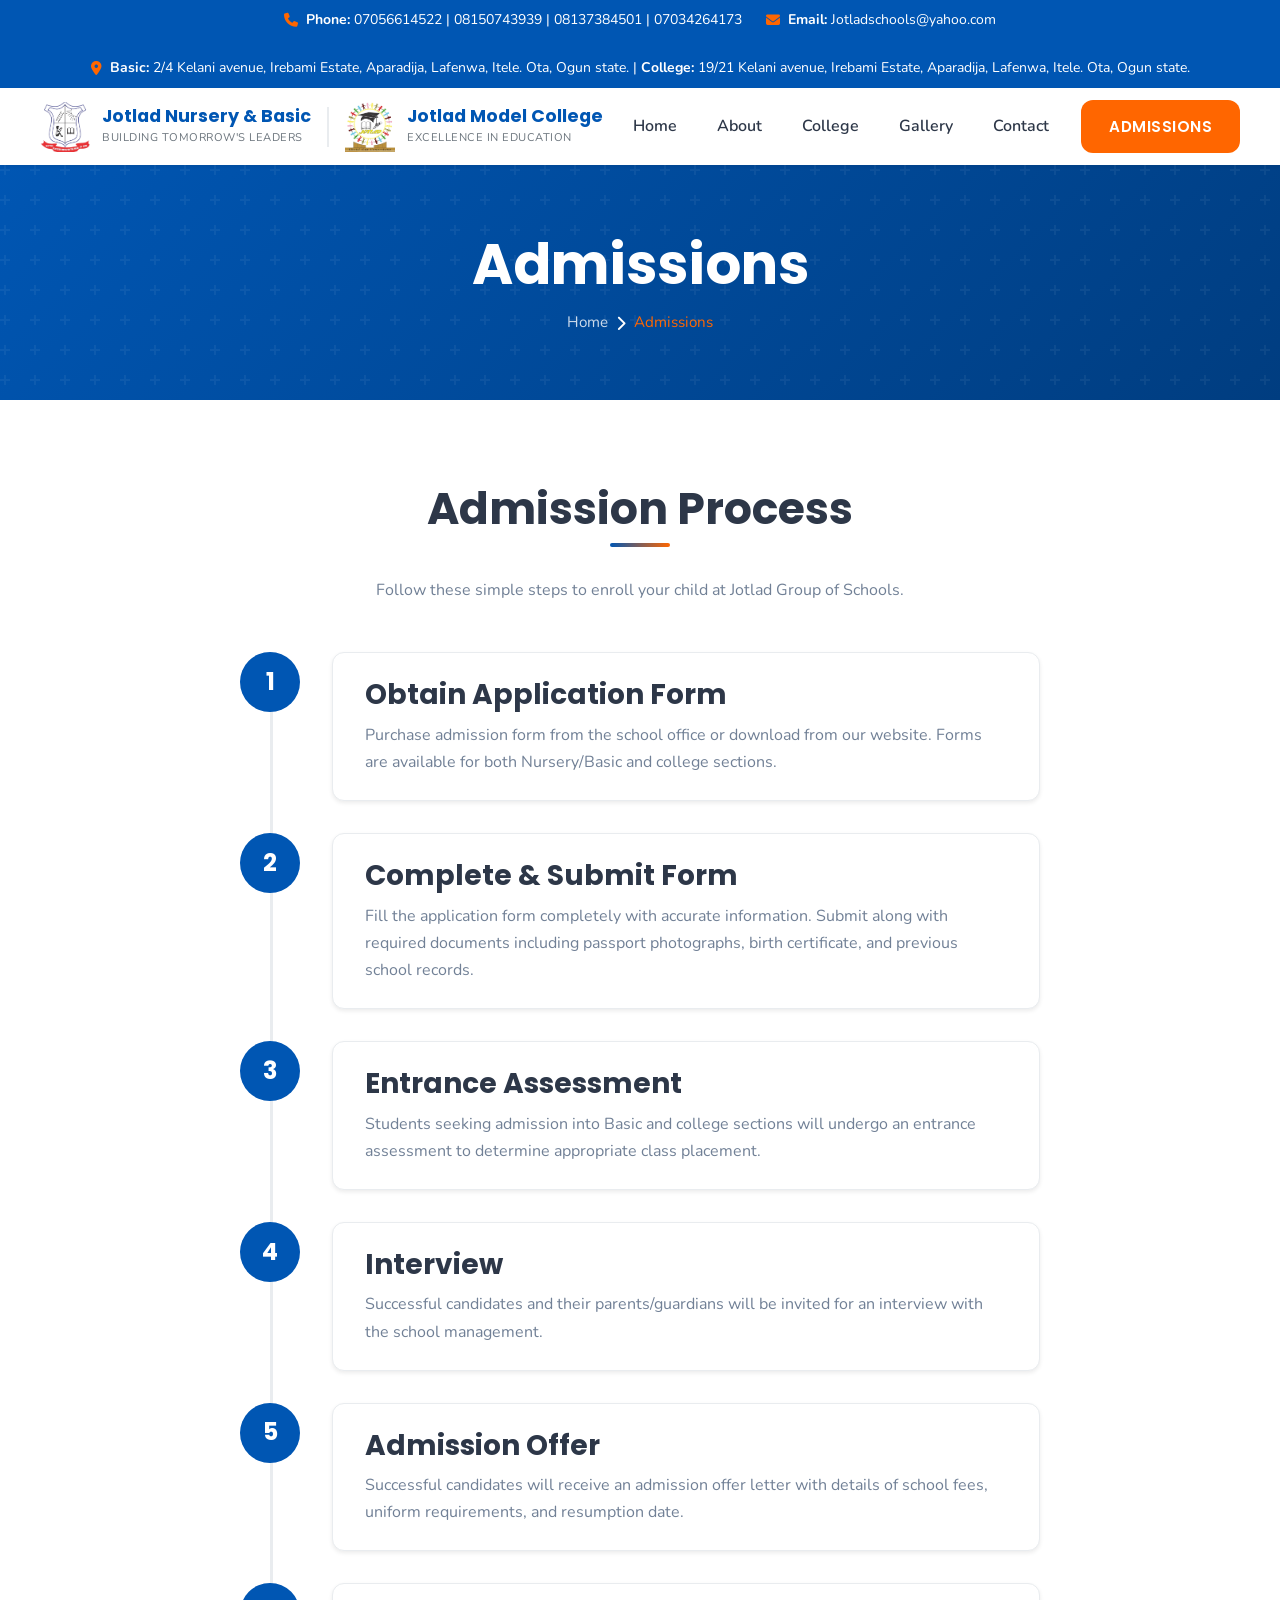
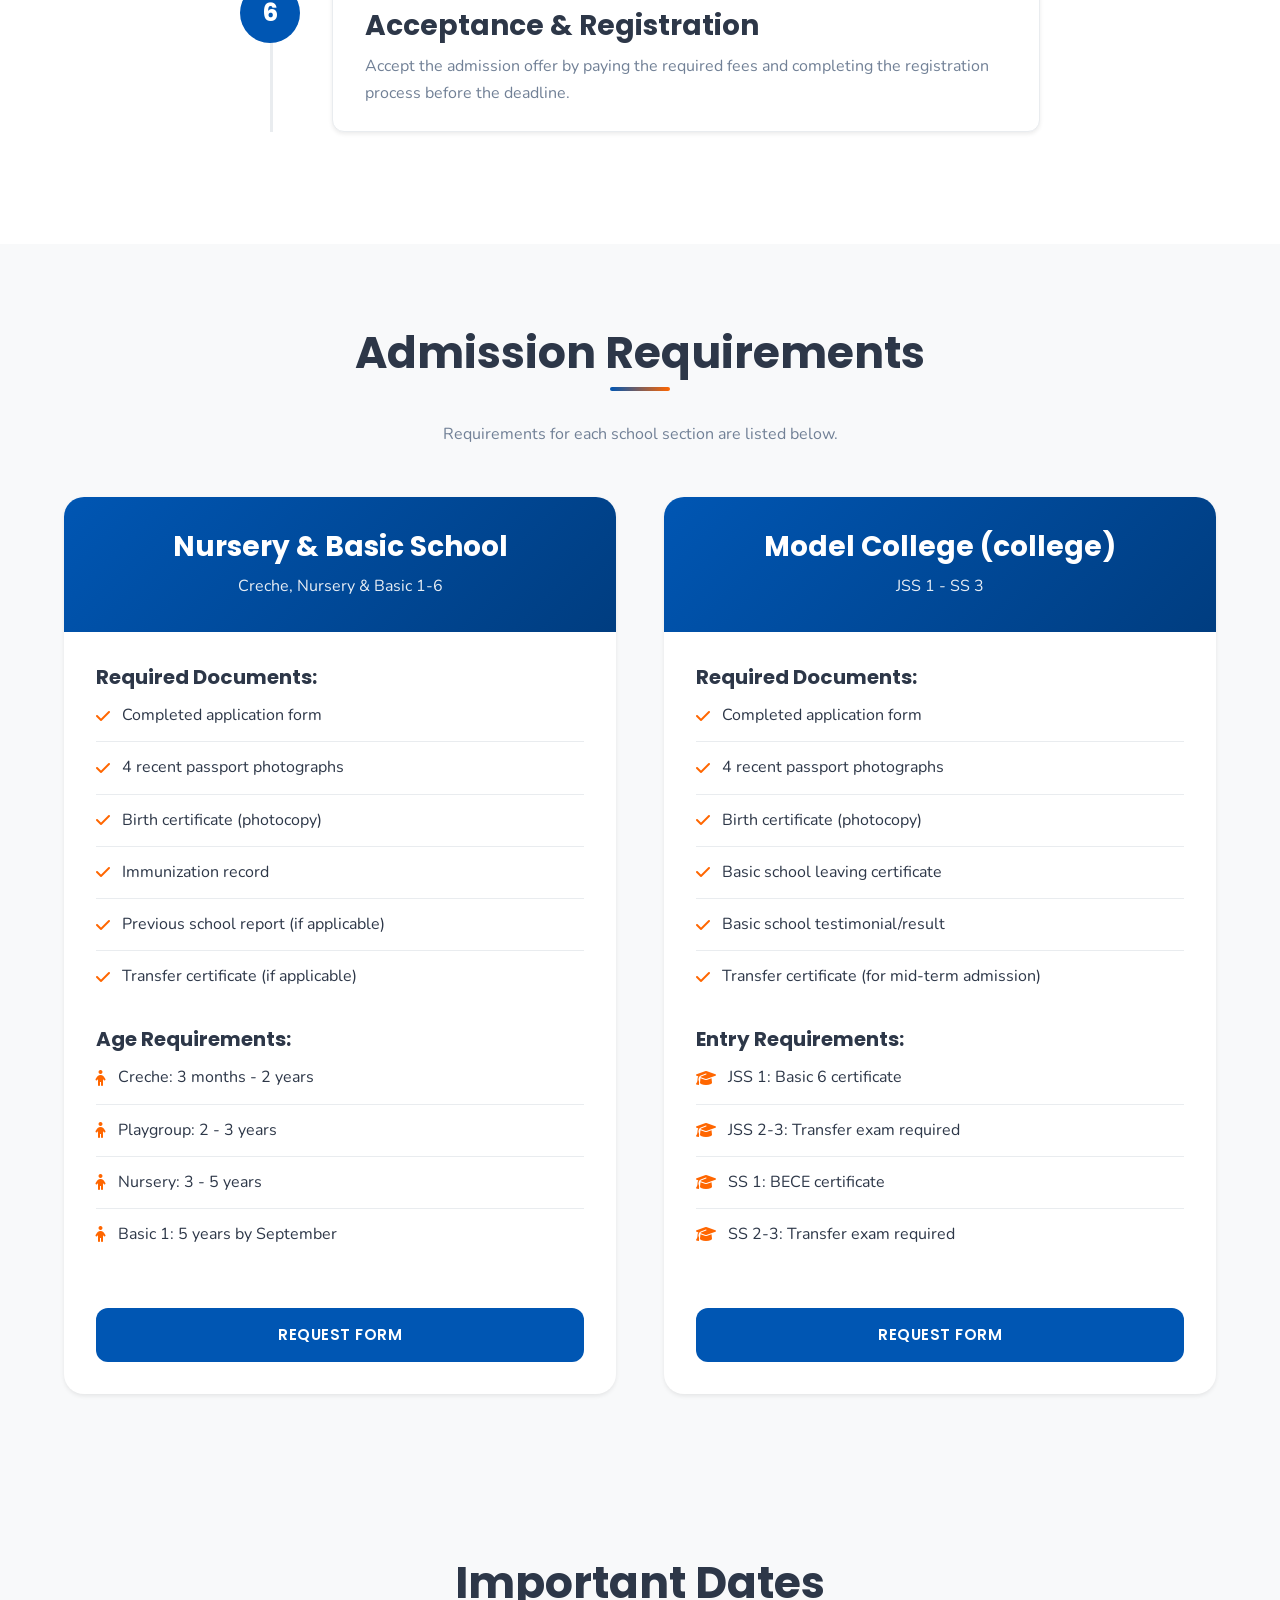
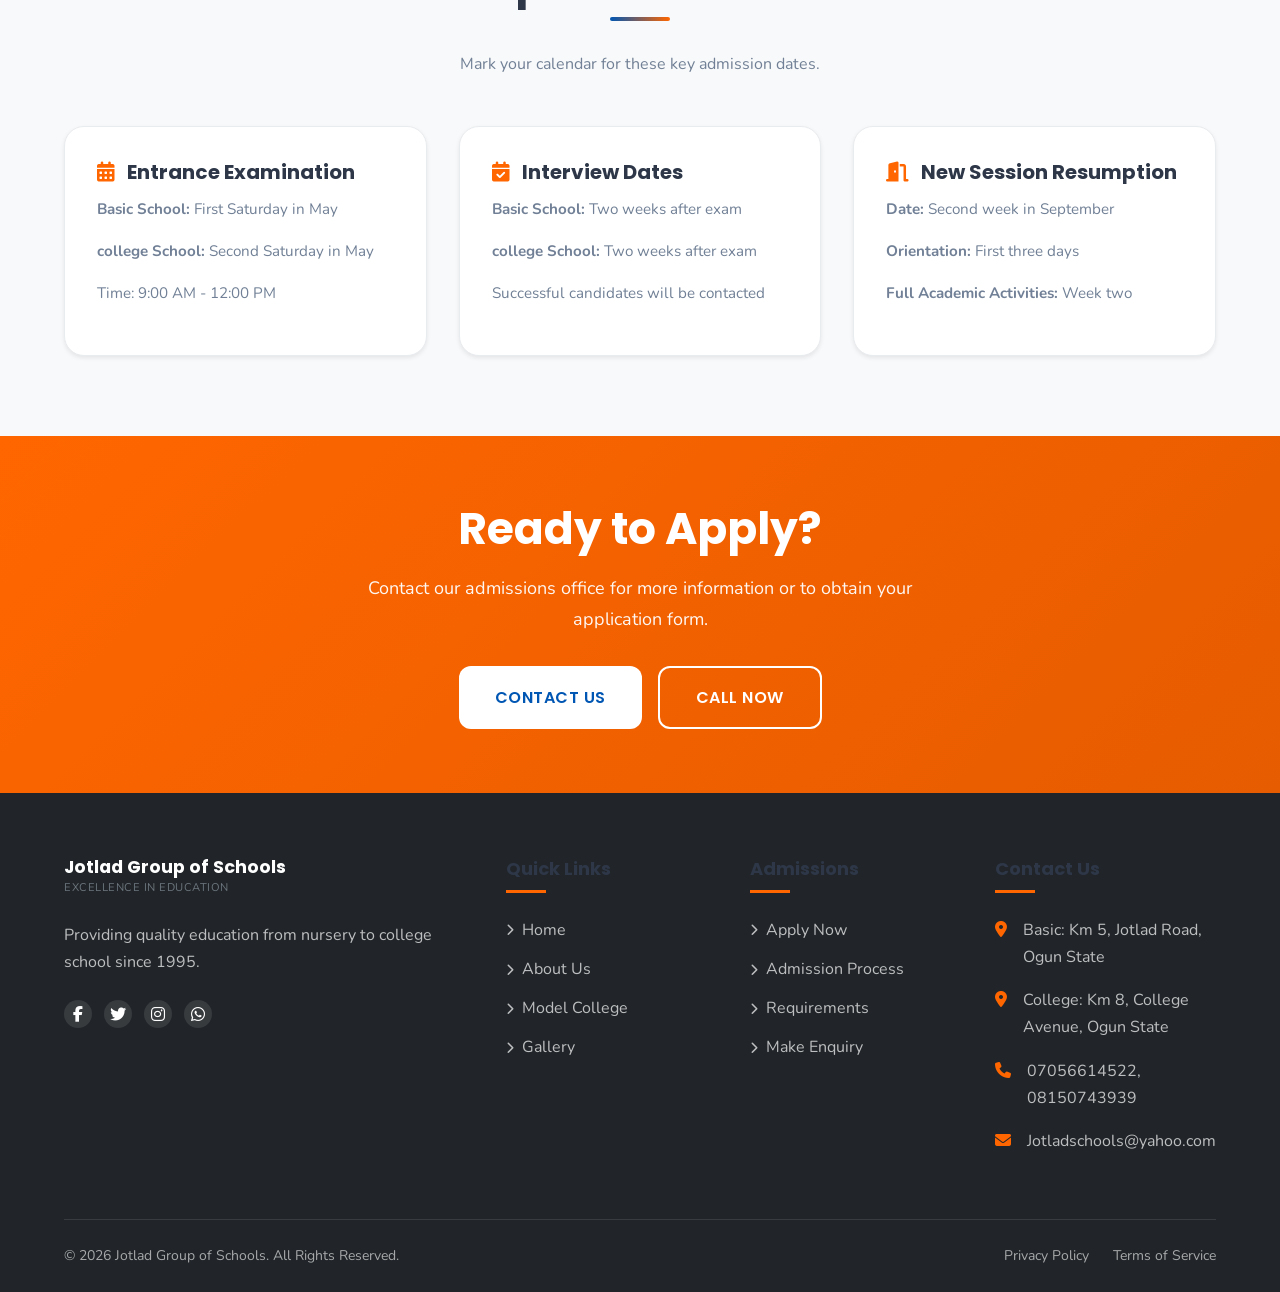
<file: admissions.html>
<!DOCTYPE html>
<html lang="en">
<head>
  <meta charset="UTF-8">
  <meta name="viewport" content="width=device-width, initial-scale=1.0">
  <meta name="description" content="Apply for admission to Jotlad Group of Schools. Learn about our admission process, requirements, and download application forms.">
  <meta name="keywords" content="School Admission, Apply Now, Admission Form, Jotlad Admission, School Registration">
  <title>Admissions | Jotlad Group of Schools</title>
  
  <link rel="preconnect" href="https://fonts.googleapis.com">
  <link rel="preconnect" href="https://fonts.gstatic.com" crossorigin>
  <link href="https://fonts.googleapis.com/css2?family=Nunito:wght@400;600;700&family=Poppins:wght@500;600;700;800&display=swap" rel="stylesheet">
  <link rel="stylesheet" href="https://cdnjs.cloudflare.com/ajax/libs/font-awesome/6.4.0/css/all.min.css">
  <link rel="stylesheet" href="styles.css">
</head>
<body>
<!-- Top Bar -->
  <div class="top-bar">
    <div class="container top-bar-content">
      <div class="top-bar-item">
        <i class="fas fa-phone"></i>
        <span><b>Phone: </b>07056614522 | 08150743939 | 08137384501 | 07034264173</span>
      </div>
      <div class="top-bar-item">
        <i class="fas fa-envelope"></i>
        <a href="mailto:Jotladschools@yahoo.com"><b>Email:</b> Jotladschools@yahoo.com</a>
      </div>
      <div class="top-bar-item">
        <i class="fas fa-map-marker-alt"></i>
        <span><b>Basic:</b> 2/4 Kelani avenue, Irebami Estate, Aparadija, Lafenwa, Itele. Ota, Ogun state. | <b>College:</b> 19/21 Kelani avenue, Irebami Estate, Aparadija, Lafenwa, Itele. Ota, Ogun state.</span>
      </div>
    </div>
  </div>
  <!-- Navigation -->
  <header class="navbar">
    <div class="container navbar-content">
      <div class="logo-container">
        <a href="index.html" class="logo">
          <img src="basicschoollogo.png" alt="Jotlad Nursery & Basic Logo" class="logo-img">
          <div class="logo-text">
            <span>Jotlad Nursery & Basic</span>
            <span>Building Tomorrow's Leaders</span>
          </div>
        </a>
        <div class="logo-divider"></div>
        <a href="college.html" class="logo">
          <img src="collegeschoollogo.png" alt="Jotlad Model College Logo" class="logo-img">
          <div class="logo-text">
            <span>Jotlad Model College</span>
            <span>Excellence in Education</span>
          </div>
        </a>
      </div>
      
    <nav role="navigation" aria-label="Main navigation">
        <div class="nav-menu" id="navMenu">
          <!-- Close Button (X) -->
          <button class="nav-close" id="navClose" aria-label="Close menu">
            <i class="fas fa-times"></i>
          </button>
          
          <ul>
            <li><a href="index.html" class="nav-link">Home</a></li>
            <li><a href="about.html" class="nav-link">About</a></li>
            <li><a href="college.html" class="nav-link">College</a></li>
            <li><a href="gallery.html" class="nav-link">Gallery</a></li>
            <li><a href="contact.html" class="nav-link">Contact</a></li>
            <li class="nav-cta"><a href="admissions.html" class="btn btn-accent">Admissions</a></li>
          </ul>
        </div>
      </nav>
      
      <button class="menu-toggle" id="menuToggle">
        <span></span>
        <span></span>
        <span></span>
      </button>
    </div>
  </header>

  <div class="nav-overlay" id="navOverlay"></div>

  <main>
    <!-- Page Header -->
    <section class="page-header">
      <div class="container">
        <h1>Admissions</h1>
        <div class="breadcrumb">
          <a href="index.html">Home</a>
          <i class="fas fa-chevron-right"></i>
          <span>Admissions</span>
        </div>
      </div>
    </section>

    <!-- Admission Process -->
    <section class="admission-process" id="process">
      <div class="container">
        <div class="section-header fade-in">
          <h2>Admission Process</h2>
          <p>Follow these simple steps to enroll your child at Jotlad Group of Schools.</p>
        </div>
        
        <div class="process-timeline fade-in">
          <div class="process-step">
            <div class="step-number">1</div>
            <div class="step-content">
              <h3>Obtain Application Form</h3>
              <p>Purchase admission form from the school office or download from our website. Forms are available for both Nursery/Basic and college sections.</p>
            </div>
          </div>
          
          <div class="process-step">
            <div class="step-number">2</div>
            <div class="step-content">
              <h3>Complete & Submit Form</h3>
              <p>Fill the application form completely with accurate information. Submit along with required documents including passport photographs, birth certificate, and previous school records.</p>
            </div>
          </div>
          
          <div class="process-step">
            <div class="step-number">3</div>
            <div class="step-content">
              <h3>Entrance Assessment</h3>
              <p>Students seeking admission into Basic and college sections will undergo an entrance assessment to determine appropriate class placement.</p>
            </div>
          </div>
          
          <div class="process-step">
            <div class="step-number">4</div>
            <div class="step-content">
              <h3>Interview</h3>
              <p>Successful candidates and their parents/guardians will be invited for an interview with the school management.</p>
            </div>
          </div>
          
          <div class="process-step">
            <div class="step-number">5</div>
            <div class="step-content">
              <h3>Admission Offer</h3>
              <p>Successful candidates will receive an admission offer letter with details of school fees, uniform requirements, and resumption date.</p>
            </div>
          </div>
          
          <div class="process-step">
            <div class="step-number">6</div>
            <div class="step-content">
              <h3>Acceptance & Registration</h3>
              <p>Accept the admission offer by paying the required fees and completing the registration process before the deadline.</p>
            </div>
          </div>
        </div>
      </div>
    </section>

    <!-- Admission Forms -->
    <section class="admission-forms" id="requirements">
      <div class="container">
        <div class="section-header fade-in">
          <h2>Admission Requirements</h2>
          <p>Requirements for each school section are listed below.</p>
        </div>
        
        <div class="forms-grid">
          <div class="form-card fade-in">
            <div class="form-header">
              <h3>Nursery & Basic School</h3>
              <p>Creche, Nursery & Basic 1-6</p>
            </div>
            <div class="form-body">
              <h4>Required Documents:</h4>
              <ul>
                <li><i class="fas fa-check"></i> Completed application form</li>
                <li><i class="fas fa-check"></i> 4 recent passport photographs</li>
                <li><i class="fas fa-check"></i> Birth certificate (photocopy)</li>
                <li><i class="fas fa-check"></i> Immunization record</li>
                <li><i class="fas fa-check"></i> Previous school report (if applicable)</li>
                <li><i class="fas fa-check"></i> Transfer certificate (if applicable)</li>
              </ul>
              <h4 style="margin-top: 1.5rem;">Age Requirements:</h4>
              <ul>
                <li><i class="fas fa-child"></i> Creche: 3 months - 2 years</li>
                <li><i class="fas fa-child"></i> Playgroup: 2 - 3 years</li>
                <li><i class="fas fa-child"></i> Nursery: 3 - 5 years</li>
                <li><i class="fas fa-child"></i> Basic 1: 5 years by September</li>
              </ul>
              <a href="contact.html" class="btn btn-Basic" style="width: 100%; margin-top: 1.5rem;">Request Form</a>
            </div>
          </div>
          
          <div class="form-card fade-in">
            <div class="form-header">
              <h3>Model College (college)</h3>
              <p>JSS 1 - SS 3</p>
            </div>
            <div class="form-body">
              <h4>Required Documents:</h4>
              <ul>
                <li><i class="fas fa-check"></i> Completed application form</li>
                <li><i class="fas fa-check"></i> 4 recent passport photographs</li>
                <li><i class="fas fa-check"></i> Birth certificate (photocopy)</li>
                <li><i class="fas fa-check"></i> Basic school leaving certificate</li>
                <li><i class="fas fa-check"></i> Basic school testimonial/result</li>
                <li><i class="fas fa-check"></i> Transfer certificate (for mid-term admission)</li>
              </ul>
              <h4 style="margin-top: 1.5rem;">Entry Requirements:</h4>
              <ul>
                <li><i class="fas fa-graduation-cap"></i> JSS 1: Basic 6 certificate</li>
                <li><i class="fas fa-graduation-cap"></i> JSS 2-3: Transfer exam required</li>
                <li><i class="fas fa-graduation-cap"></i> SS 1: BECE certificate</li>
                <li><i class="fas fa-graduation-cap"></i> SS 2-3: Transfer exam required</li>
              </ul>
              <a href="contact.html" class="btn btn-Basic" style="width: 100%; margin-top: 1.5rem;">Request Form</a>
            </div>
          </div>
        </div>
      </div>
    </section>

    <!-- Important Dates -->
    <section class="section bg-light">
      <div class="container">
        <div class="section-header fade-in">
          <h2>Important Dates</h2>
          <p>Mark your calendar for these key admission dates.</p>
        </div>
        
        <div class="programs-grid fade-in">
          <div class="program-card">
            <div class="program-content" style="padding: 2rem;">
              <h3 style="display: flex; align-items: center; gap: 0.75rem;">
                <i class="fas fa-calendar-alt text-orange"></i>
                Entrance Examination
              </h3>
              <p><strong>Basic School:</strong> First Saturday in May</p>
              <p><strong>college School:</strong> Second Saturday in May</p>
              <p>Time: 9:00 AM - 12:00 PM</p>
            </div>
          </div>
          
          <div class="program-card">
            <div class="program-content" style="padding: 2rem;">
              <h3 style="display: flex; align-items: center; gap: 0.75rem;">
                <i class="fas fa-calendar-check text-orange"></i>
                Interview Dates
              </h3>
              <p><strong>Basic School:</strong> Two weeks after exam</p>
              <p><strong>college School:</strong> Two weeks after exam</p>
              <p>Successful candidates will be contacted</p>
            </div>
          </div>
          
          <div class="program-card">
            <div class="program-content" style="padding: 2rem;">
              <h3 style="display: flex; align-items: center; gap: 0.75rem;">
                <i class="fas fa-door-open text-orange"></i>
                New Session Resumption
              </h3>
              <p><strong>Date:</strong> Second week in September</p>
              <p><strong>Orientation:</strong> First three days</p>
              <p><strong>Full Academic Activities:</strong> Week two</p>
            </div>
          </div>
        </div>
      </div>
    </section>

    <!-- CTA -->
    <section class="cta-section">
      <div class="container">
        <div class="cta-content fade-in">
          <h2>Ready to Apply?</h2>
          <p>Contact our admissions office for more information or to obtain your application form.</p>
          <div class="cta-buttons">
            <a href="contact.html" class="btn btn-white btn-lg">Contact Us</a>
            <a href="tel:07056614522" class="btn btn-outline btn-lg" style="border-color: white; color: white;">Call Now</a>
          </div>
        </div>
      </div>
    </section>
  </main>

  <!-- Footer -->
  <footer class="footer">
    <div class="container">
      <div class="footer-grid">
        <div class="footer-about">
          <div class="logo">
            <div class="logo-text">
              <span>Jotlad Group of Schools</span>
              <span>Excellence in Education</span>
            </div>
          </div>
          <p>Providing quality education from nursery to college school since 1995.</p>
          <div class="footer-social">
            <a href="#" class="social-link"><i class="fab fa-facebook-f"></i></a>
            <a href="#" class="social-link"><i class="fab fa-twitter"></i></a>
            <a href="#" class="social-link"><i class="fab fa-instagram"></i></a>
            <a href="#" class="social-link"><i class="fab fa-whatsapp"></i></a>
          </div>
        </div>
        
        <div class="footer-links-col">
          <h4 class="footer-title">Quick Links</h4>
          <ul class="footer-links">
            <li><a href="index.html"><i class="fas fa-chevron-right"></i> Home</a></li>
            <li><a href="about.html"><i class="fas fa-chevron-right"></i> About Us</a></li>

            <li><a href="college.html"><i class="fas fa-chevron-right"></i> Model College</a></li>
            <li><a href="gallery.html"><i class="fas fa-chevron-right"></i> Gallery</a></li>
          </ul>
        </div>
        
        <div class="footer-links-col">
          <h4 class="footer-title">Admissions</h4>
          <ul class="footer-links">
            <li><a href="admissions.html"><i class="fas fa-chevron-right"></i> Apply Now</a></li>
            <li><a href="admissions.html#process"><i class="fas fa-chevron-right"></i> Admission Process</a></li>
            <li><a href="admissions.html#requirements"><i class="fas fa-chevron-right"></i> Requirements</a></li>
            <li><a href="contact.html"><i class="fas fa-chevron-right"></i> Make Enquiry</a></li>
          </ul>
        </div>
        
        <div class="footer-contact-col">
          <h4 class="footer-title">Contact Us</h4>
          <ul class="footer-links footer-contact">
            <li><i class="fas fa-map-marker-alt"></i><span>Basic: Km 5, Jotlad Road, Ogun State</span></li>
            <li><i class="fas fa-map-marker-alt"></i><span>College: Km 8, College Avenue, Ogun State</span></li>
            <li><i class="fas fa-phone"></i><span>07056614522, 08150743939</span></li>
            <li><i class="fas fa-envelope"></i><span>Jotladschools@yahoo.com</span></li>
          </ul>
        </div>
      </div>
      
      <div class="footer-bottom">
        <p>&copy; 2026 Jotlad Group of Schools. All Rights Reserved.</p>
        <div class="footer-bottom-links">
          <a href="#">Privacy Policy</a>
          <a href="#">Terms of Service</a>
        </div>
      </div>
    </div>
  </footer>

  <script src="script.js"></script>
</body>
</html>
</file>
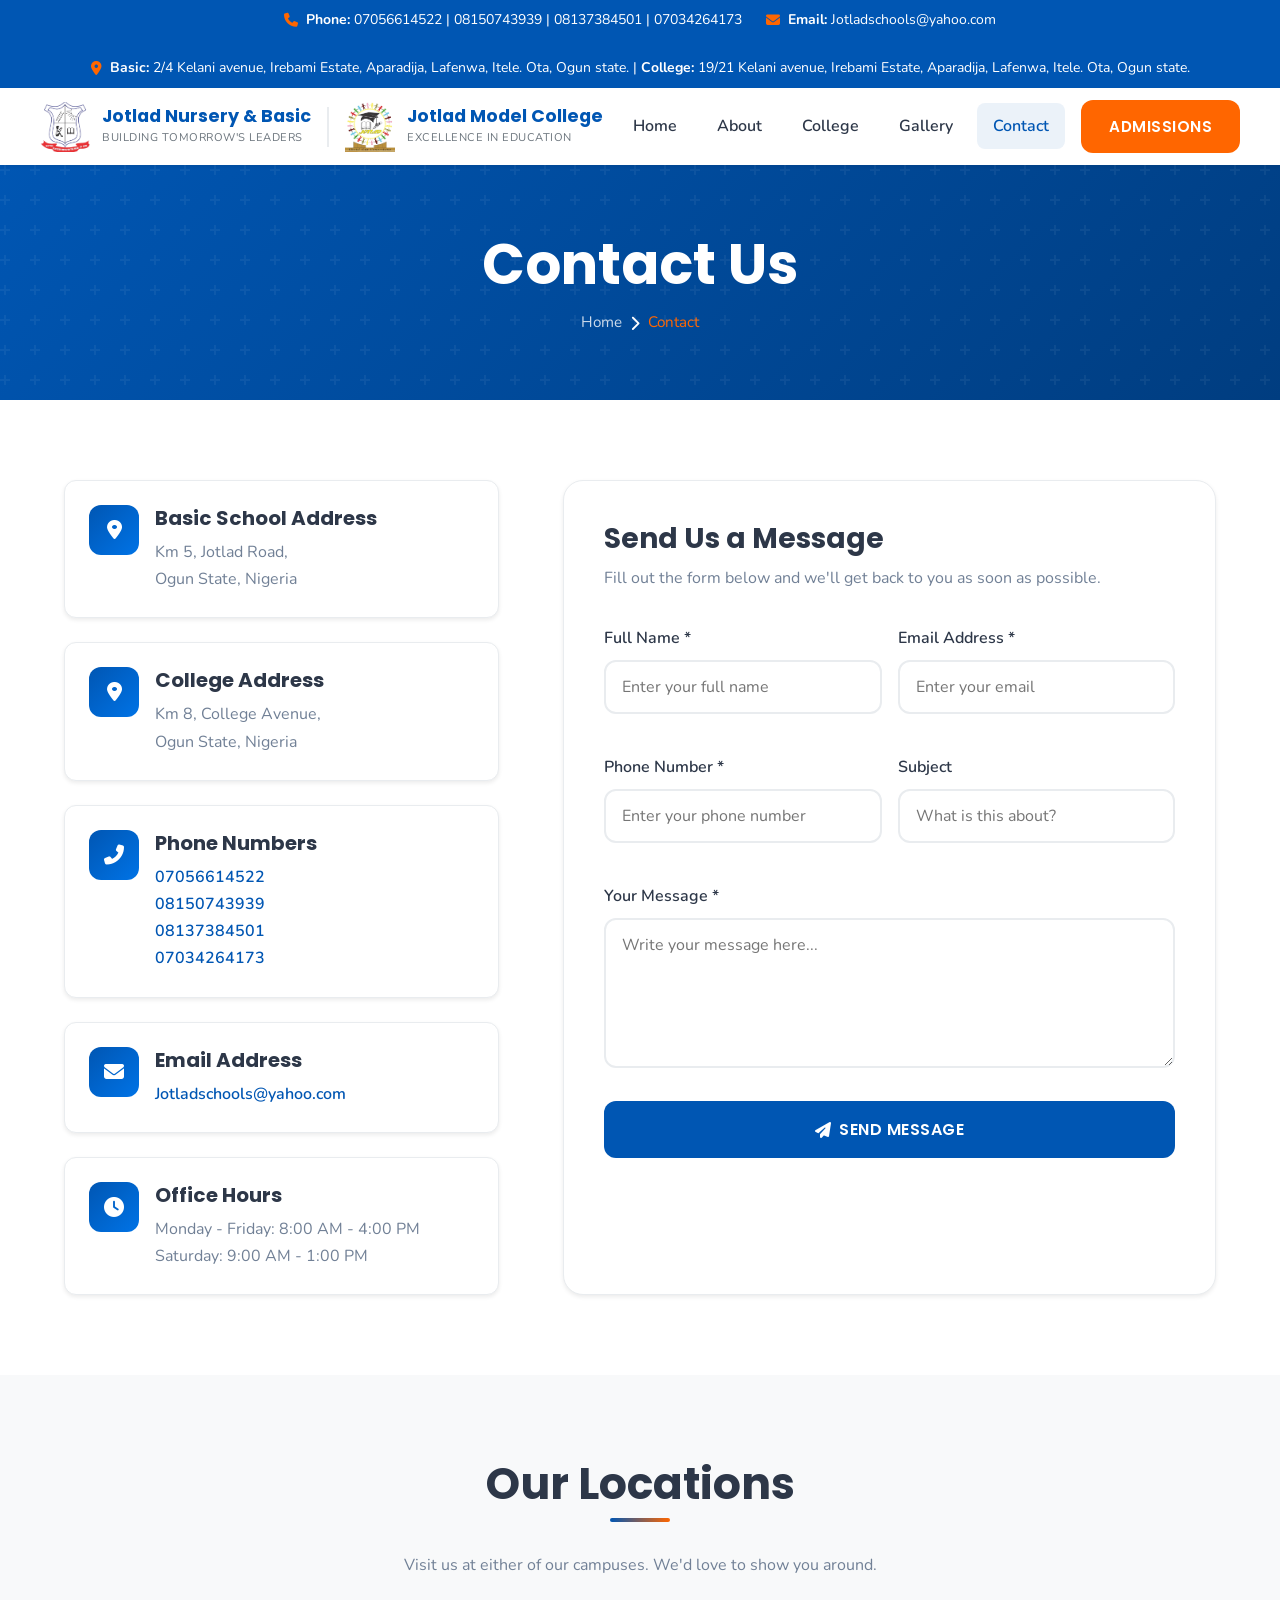
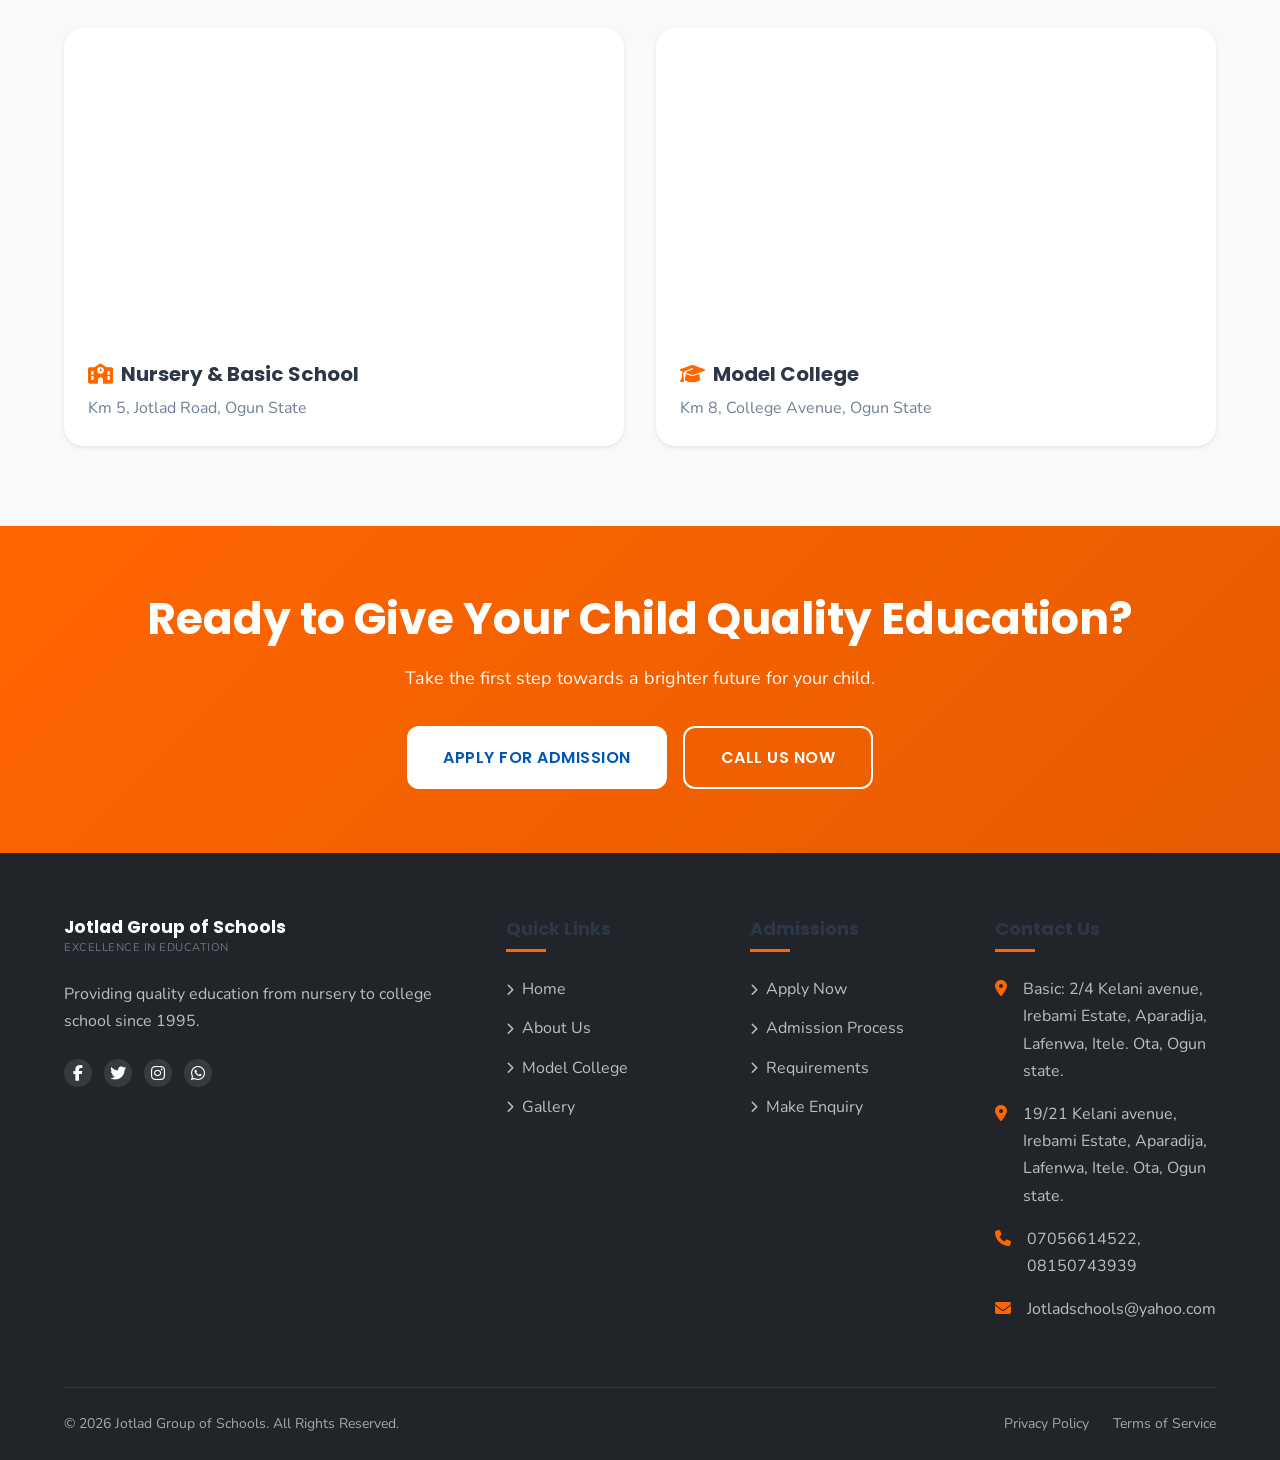
<file: contact.html>
<!DOCTYPE html>
<html lang="en">
<head>
  <meta charset="UTF-8">
  <meta name="viewport" content="width=device-width, initial-scale=1.0">
  <meta name="description" content="Contact Jotlad Group of Schools - Get in touch with us for admissions, enquiries, or visit our campuses in Ogun State, Nigeria.">
  <meta name="keywords" content="Contact Jotlad, School Contact, School Address, Phone Number, Email">
  <title>Contact Us | Jotlad Group of Schools</title>
  
  <link rel="preconnect" href="https://fonts.googleapis.com">
  <link rel="preconnect" href="https://fonts.gstatic.com" crossorigin>
  <link href="https://fonts.googleapis.com/css2?family=Nunito:wght@400;600;700&family=Poppins:wght@500;600;700;800&display=swap" rel="stylesheet">
  <link rel="stylesheet" href="https://cdnjs.cloudflare.com/ajax/libs/font-awesome/6.4.0/css/all.min.css">
  <link rel="stylesheet" href="styles.css">
</head>
<body>
 <!-- Top Bar -->
  <div class="top-bar">
    <div class="container top-bar-content">
      <div class="top-bar-item">
        <i class="fas fa-phone"></i>
        <span><b>Phone: </b>07056614522 | 08150743939 | 08137384501 | 07034264173</span>
      </div>
      <div class="top-bar-item">
        <i class="fas fa-envelope"></i>
        <a href="mailto:Jotladschools@yahoo.com"><b>Email:</b> Jotladschools@yahoo.com</a>
      </div>
      <div class="top-bar-item">
        <i class="fas fa-map-marker-alt"></i>
        <span><b>Basic:</b> 2/4 Kelani avenue, Irebami Estate, Aparadija, Lafenwa, Itele. Ota, Ogun state. | <b>College:</b> 19/21 Kelani avenue, Irebami Estate, Aparadija, Lafenwa, Itele. Ota, Ogun state.</span>
      </div>
    </div>
  </div>

  <!-- Navigation -->
  <header class="navbar">
    <div class="container navbar-content">
      <div class="logo-container">
        <a href="index.html" class="logo">
          <img src="basicschoollogo.png" alt="Jotlad Nursery & Basic Logo" class="logo-img">
          <div class="logo-text">
            <span>Jotlad Nursery & Basic</span>
            <span>Building Tomorrow's Leaders</span>
          </div>
        </a>
        <div class="logo-divider"></div>
        <a href="college.html" class="logo">
          <img src="collegeschoollogo.png" alt="Jotlad Model College Logo" class="logo-img">
          <div class="logo-text">
            <span>Jotlad Model College</span>
            <span>Excellence in Education</span>
          </div>
        </a>
      </div>
      
     <nav role="navigation" aria-label="Main navigation">
        <div class="nav-menu" id="navMenu">
          <!-- Close Button (X) -->
          <button class="nav-close" id="navClose" aria-label="Close menu">
            <i class="fas fa-times"></i>
          </button>
          
          <ul>
            <li><a href="index.html" class="nav-link">Home</a></li>
            <li><a href="about.html" class="nav-link">About</a></li>
            <li><a href="college.html" class="nav-link">College</a></li>
            <li><a href="gallery.html" class="nav-link">Gallery</a></li>
            <li><a href="contact.html" class="nav-link active">Contact</a></li>
            <li class="nav-cta"><a href="admissions.html" class="btn btn-accent">Admissions</a></li>
          </ul>
        </div>
      </nav>
      
      <button class="menu-toggle" id="menuToggle">
        <span></span>
        <span></span>
        <span></span>
      </button>
    </div>
  </header>

  <div class="nav-overlay" id="navOverlay"></div>

  <main>
    <!-- Page Header -->
    <section class="page-header">
      <div class="container">
        <h1>Contact Us</h1>
        <div class="breadcrumb">
          <a href="index.html">Home</a>
          <i class="fas fa-chevron-right"></i>
          <span>Contact</span>
        </div>
      </div>
    </section>

    <!-- Contact Section -->
    <section class="contact-section">
      <div class="container">
        <div class="contact-grid">
          <!-- Contact Info Cards -->
          <div class="contact-info-cards fade-in">
            <div class="contact-info-card">
              <div class="contact-icon">
                <i class="fas fa-map-marker-alt"></i>
              </div>
              <div>
                <h4>Basic School Address</h4>
                <p>Km 5, Jotlad Road,<br>Ogun State, Nigeria</p>
              </div>
            </div>
            
            <div class="contact-info-card">
              <div class="contact-icon">
                <i class="fas fa-map-marker-alt"></i>
              </div>
              <div>
                <h4>College Address</h4>
                <p>Km 8, College Avenue,<br>Ogun State, Nigeria</p>
              </div>
            </div>
            
            <div class="contact-info-card">
              <div class="contact-icon">
                <i class="fas fa-phone-alt"></i>
              </div>
              <div>
                <h4>Phone Numbers</h4>
                <p>
                  <a href="tel:07056614522">07056614522</a><br>
                  <a href="tel:08150743939">08150743939</a><br>
                  <a href="tel:08137384501">08137384501</a><br>
                  <a href="tel:07034264173">07034264173</a>
                </p>
              </div>
            </div>
            
            <div class="contact-info-card">
              <div class="contact-icon">
                <i class="fas fa-envelope"></i>
              </div>
              <div>
                <h4>Email Address</h4>
                <p><a href="mailto:Jotladschools@yahoo.com">Jotladschools@yahoo.com</a></p>
              </div>
            </div>
            
            <div class="contact-info-card">
              <div class="contact-icon">
                <i class="fas fa-clock"></i>
              </div>
              <div>
                <h4>Office Hours</h4>
                <p>Monday - Friday: 8:00 AM - 4:00 PM<br>Saturday: 9:00 AM - 1:00 PM</p>
              </div>
            </div>
          </div>
          
          <!-- Contact Form -->
          <div class="contact-form-wrapper fade-in">
            <h3>Send Us a Message</h3>
            <p>Fill out the form below and we'll get back to you as soon as possible.</p>
            
            <form id="contactForm">
              <div class="form-row">
                <div class="form-group">
                  <label for="name">Full Name *</label>
                  <input type="text" id="name" name="name" placeholder="Enter your full name" required>
                </div>
                <div class="form-group">
                  <label for="email">Email Address *</label>
                  <input type="email" id="email" name="email" placeholder="Enter your email" required>
                </div>
              </div>
              
              <div class="form-row">
                <div class="form-group">
                  <label for="phone">Phone Number *</label>
                  <input type="tel" id="phone" name="phone" placeholder="Enter your phone number" required>
                </div>
                <div class="form-group">
                  <label for="subject">Subject</label>
                  <input type="text" id="subject" name="subject" placeholder="What is this about?">
                </div>
              </div>
              
              <div class="form-group">
                <label for="message">Your Message *</label>
                <textarea id="message" name="message" rows="5" placeholder="Write your message here..." required></textarea>
              </div>
              
              <button type="submit" class="btn btn-Basic btn-lg" style="width: 100%;">
                <i class="fas fa-paper-plane"></i> Send Message
              </button>
            </form>
          </div>
        </div>
      </div>
    </section>

    <!-- Map Section -->
    <section class="map-section">
      <div class="container">
        <div class="section-header fade-in">
          <h2>Our Locations</h2>
          <p>Visit us at either of our campuses. We'd love to show you around.</p>
        </div>
        
        <div class="map-grid fade-in">
          <div class="map-card">
            <iframe 
              src="https://www.google.com/maps/embed?pb=!1m18!1m12!1m3!1d3963.952912260219!2d3.3752954!3d6.5280695!2m3!1f0!2f0!3f0!3m2!1i1024!2i768!4f13.1!3m3!1m2!1s0x0%3A0x0!2zNsKwMzEnNDEuMCJOIDPCsDIyJzMxLjEiRQ!5e0!3m2!1sen!2sng!4v1625000000000!5m2!1sen!2sng" 
              allowfullscreen="" 
              loading="lazy"
              title="Jotlad Nursery & Basic School Location">
            </iframe>
            <div class="map-info">
              <h4><i class="fas fa-school"></i> Nursery & Basic School</h4>
              <p>Km 5, Jotlad Road, Ogun State</p>
            </div>
          </div>
          
          <div class="map-card">
            <iframe 
              src="https://www.google.com/maps/embed?pb=!1m18!1m12!1m3!1d3963.952912260219!2d3.3752954!3d6.5280695!2m3!1f0!2f0!3f0!3m2!1i1024!2i768!4f13.1!3m3!1m2!1s0x0%3A0x0!2zNsKwMzEnNDEuMCJOIDPCsDIyJzMxLjEiRQ!5e0!3m2!1sen!2sng!4v1625000000000!5m2!1sen!2sng" 
              allowfullscreen="" 
              loading="lazy"
              title="Jotlad Model College Location">
            </iframe>
            <div class="map-info">
              <h4><i class="fas fa-graduation-cap"></i> Model College</h4>
              <p>Km 8, College Avenue, Ogun State</p>
            </div>
          </div>
        </div>
      </div>
    </section>

    <!-- CTA -->
    <section class="cta-section">
      <div class="container">
        <div class="cta-content fade-in">
          <h2>Ready to Give Your Child Quality Education?</h2>
          <p>Take the first step towards a brighter future for your child.</p>
          <div class="cta-buttons">
            <a href="admissions.html" class="btn btn-white btn-lg">Apply for Admission</a>
            <a href="tel:07056614522" class="btn btn-outline btn-lg" style="border-color: white; color: white;">Call Us Now</a>
          </div>
        </div>
      </div>
    </section>
  </main>

  <!-- Footer -->
  <footer class="footer">
    <div class="container">
      <div class="footer-grid">
        <div class="footer-about">
          <div class="logo">
            <div class="logo-text">
              <span>Jotlad Group of Schools</span>
              <span>Excellence in Education</span>
            </div>
          </div>
          <p>Providing quality education from nursery to college school since 1995.</p>
          <div class="footer-social">
            <a href="#" class="social-link"><i class="fab fa-facebook-f"></i></a>
            <a href="#" class="social-link"><i class="fab fa-twitter"></i></a>
            <a href="#" class="social-link"><i class="fab fa-instagram"></i></a>
            <a href="#" class="social-link"><i class="fab fa-whatsapp"></i></a>
          </div>
        </div>
        
        <div class="footer-links-col">
          <h4 class="footer-title">Quick Links</h4>
          <ul class="footer-links">
            <li><a href="index.html"><i class="fas fa-chevron-right"></i> Home</a></li>
            <li><a href="about.html"><i class="fas fa-chevron-right"></i> About Us</a></li>

            <li><a href="college.html"><i class="fas fa-chevron-right"></i> Model College</a></li>
            <li><a href="gallery.html"><i class="fas fa-chevron-right"></i> Gallery</a></li>
          </ul>
        </div>
        
        <div class="footer-links-col">
          <h4 class="footer-title">Admissions</h4>
          <ul class="footer-links">
            <li><a href="admissions.html"><i class="fas fa-chevron-right"></i> Apply Now</a></li>
            <li><a href="admissions.html#process"><i class="fas fa-chevron-right"></i> Admission Process</a></li>
            <li><a href="admissions.html#requirements"><i class="fas fa-chevron-right"></i> Requirements</a></li>
            <li><a href="contact.html"><i class="fas fa-chevron-right"></i> Make Enquiry</a></li>
          </ul>
        </div>
        
        <div class="footer-contact-col">
          <h4 class="footer-title">Contact Us</h4>
          <ul class="footer-links footer-contact">
            <li><i class="fas fa-map-marker-alt"></i><span>Basic: 2/4 Kelani avenue, Irebami Estate, Aparadija, Lafenwa, Itele. Ota, Ogun state.</span></li>
            <li><i class="fas fa-map-marker-alt"></i><span>19/21 Kelani avenue, Irebami Estate, Aparadija, Lafenwa, Itele. Ota, Ogun state.</span></li>
            <li><i class="fas fa-phone"></i><span>07056614522, 08150743939</span></li>
            <li><i class="fas fa-envelope"></i><span>Jotladschools@yahoo.com</span></li>
          </ul>
        </div>
      </div>
      
      <div class="footer-bottom">
        <p>&copy; 2026 Jotlad Group of Schools. All Rights Reserved.</p>
        <div class="footer-bottom-links">
          <a href="#">Privacy Policy</a>
          <a href="#">Terms of Service</a>
        </div>
      </div>
    </div>
  </footer>

  <script src="script.js"></script>
</body>
</html>
</file>
<file: styles.css>
/* ========================================
   JOTLAD GROUP OF SCHOOLS - MAIN STYLESHEET
   ======================================== */

/* CSS Variables */
:root {
  --Basic-blue: #0056b3;
  --Basic-blue-dark: #003d80;
  --Basic-blue-light: #0073e6;
  --accent-orange: #ff6600;
  --accent-orange-dark: #e65c00;
  --accent-orange-light: #ff8533;
  --white: #ffffff;
  --off-white: #f8f9fa;
  --light-gray: #e9ecef;
  --gray: #6c757d;
  --dark: #212529;
  --text-dark: #2d3748;
  --text-light: #718096;
  --shadow-sm: 0 2px 4px rgba(0, 0, 0, 0.08);
  --shadow-md: 0 4px 12px rgba(0, 0, 0, 0.12);
  --shadow-lg: 0 8px 30px rgba(0, 0, 0, 0.15);
  --transition: all 0.3s ease;
  --border-radius: 12px;
  --border-radius-lg: 20px;
}

/* Reset & Base */
*,
*::before,
*::after {
  margin: 0;
  padding: 0;
  box-sizing: border-box;
}

html {
  scroll-behavior: smooth;
}

body {
  font-family: 'Nunito', -apple-system, BlinkMacSystemFont, 'Segoe UI', Roboto, sans-serif;
  font-size: 16px;
  line-height: 1.7;
  color: var(--text-dark);
  background: var(--white);
  overflow-x: hidden;
}

/* Typography */
h1,
h2,
h3,
h4,
h5,
h6 {
  font-family: 'Poppins', sans-serif;
  font-weight: 700;
  line-height: 1.3;
  color: var(--text-dark);
}

h1 {
  font-size: clamp(2rem, 5vw, 3.5rem);
}

h2 {
  font-size: clamp(1.75rem, 4vw, 2.75rem);
}

h3 {
  font-size: clamp(1.25rem, 3vw, 1.75rem);
}

h4 {
  font-size: 1.25rem;
}

p {
  margin-bottom: 1rem;
}

a {
  text-decoration: none;
  color: var(--Basic-blue);
  transition: var(--transition);
}

a:hover {
  color: var(--accent-orange);
}

img {
  max-width: 100%;
  height: auto;
  display: block;
}

/* Container */
.container {
  width: 100%;
  max-width: 1200px;
  margin: 0 auto;
  padding: 0 1.5rem;
}

.container-lg {
  max-width: 1400px;
}

/* Buttons */
.btn {
  display: inline-flex;
  align-items: center;
  justify-content: center;
  gap: 0.5rem;
  padding: 0.875rem 1.75rem;
  font-family: 'Poppins', sans-serif;
  font-size: 0.95rem;
  font-weight: 600;
  text-transform: uppercase;
  letter-spacing: 0.5px;
  border: none;
  border-radius: var(--border-radius);
  cursor: pointer;
  transition: var(--transition);
}

.btn-Basic {
  background: var(--Basic-blue);
  color: var(--white);
}

.btn-Basic:hover {
  background: var(--Basic-blue-dark);
  color: var(--white);
  transform: translateY(-2px);
  box-shadow: var(--shadow-md);
}

.btn-accent {
  background: var(--accent-orange);
  color: var(--white);
}

.btn-accent:hover {
  background: var(--accent-orange-dark);
  color: var(--white);
  transform: translateY(-2px);
  box-shadow: var(--shadow-md);
}

.btn-outline {
  background: transparent;
  border: 2px solid var(--Basic-blue);
  color: var(--Basic-blue);
}

.btn-outline:hover {
  background: var(--Basic-blue);
  color: var(--white);
}

.btn-white {
  background: var(--white);
  color: var(--Basic-blue);
}

.btn-white:hover {
  background: var(--off-white);
  color: var(--Basic-blue);
  transform: translateY(-2px);
}

.btn-lg {
  padding: 1rem 2.25rem;
  font-size: 1rem;
}

/* Section Styles */
.section {
  padding: 5rem 0;
}

.section-header {
  text-align: center;
  margin-bottom: 3rem;
}

.section-header h2 {
  margin-bottom: 1rem;
  position: relative;
  display: inline-block;
}

.section-header h2::after {
  content: '';
  position: absolute;
  bottom: -10px;
  left: 50%;
  transform: translateX(-50%);
  width: 60px;
  height: 4px;
  background: linear-gradient(90deg, var(--Basic-blue), var(--accent-orange));
  border-radius: 2px;
}

.section-header p {
  color: var(--text-light);
  max-width: 600px;
  margin: 1.5rem auto 0;
}

/* ===== TOP BAR ===== */
.top-bar {
  background: var(--Basic-blue);
  color: var(--white);
  padding: 0.5rem 0;
  font-size: 0.875rem;
}

.top-bar-content {
  display: flex;
  justify-content: center; /* Center items since social icons are gone */
  align-items: center;
  flex-wrap: wrap;
  gap: 1.5rem;
}

.top-bar-item {
  display: flex;
  align-items: center;
  gap: 0.5rem;
  color: var(--white);
}

.top-bar-item i {
  color: var(--accent-orange);
}

.top-bar-item a {
  color: var(--white);
}

.top-bar-item a:hover {
  color: var(--accent-orange);
}

.social-link {
  width: 28px;
  height: 28px;
  display: flex;
  align-items: center;
  justify-content: center;
  background: rgba(255, 255, 255, 0.1);
  border-radius: 50%;
  color: var(--white);
  transition: var(--transition);
}

.social-link:hover {
  background: var(--accent-orange);
  color: var(--white);
  transform: scale(1.1);
}

/* ===== NAVBAR ===== */
.navbar {
  background: var(--white);
  box-shadow: var(--shadow-sm);
  position: sticky;
  top: 0;
  z-index: 1000;
  transition: var(--transition);
}

.navbar.scrolled {
  box-shadow: var(--shadow-md);
}

.navbar-content {
  display: flex;
  justify-content: space-between;
  align-items: center;
  padding: 0.75rem 0;
}

.logo-container {
  display: flex;
  align-items: center;
  gap: 1rem;
}

.logo {
  display: flex;
  align-items: center;
  gap: 0.75rem;
}

.logo-img {
  width: 50px;
  height: 50px;
  object-fit: contain;
}

.logo-text {
  display: flex;
  flex-direction: column;
}

.logo-text span:first-child {
  font-family: 'Poppins', sans-serif;
  font-weight: 700;
  font-size: 1.1rem;
  color: var(--Basic-blue);
  line-height: 1.2;
}

.logo-text span:last-child {
  font-size: 0.7rem;
  color: var(--gray);
  text-transform: uppercase;
  letter-spacing: 0.5px;
}

.logo-divider {
  width: 2px;
  height: 40px;
  background: var(--light-gray);
}

/* Desktop Menu Styles */
.nav-menu {
  display: flex;
  align-items: center;
}

.nav-menu ul {
  display: flex;
  align-items: center;
  gap: 0.5rem;
  list-style: none;
  margin: 0;
  padding: 0;
}

/* Hide Close Button on Desktop */
.nav-close {
  display: none;
}

.nav-link {
  padding: 0.75rem 1rem;
  font-weight: 600;
  color: var(--text-dark);
  border-radius: 8px;
  transition: var(--transition);
}

.nav-link:hover,
.nav-link.active {
  color: var(--Basic-blue);
  background: rgba(0, 86, 179, 0.08);
}

.nav-cta {
  margin-left: 0.5rem;
}

/* Mobile Menu Toggle (Hidden on Desktop) */
.menu-toggle {
  display: none;
  flex-direction: column;
  gap: 5px;
  padding: 10px;
  background: none;
  border: none;
  cursor: pointer;
}

.menu-toggle span {
  width: 25px;
  height: 3px;
  background: var(--text-dark);
  border-radius: 3px;
  transition: var(--transition);
}

.menu-toggle.active span:nth-child(1) {
  transform: rotate(45deg) translate(6px, 6px);
}

.menu-toggle.active span:nth-child(2) {
  opacity: 0;
}

.menu-toggle.active span:nth-child(3) {
  transform: rotate(-45deg) translate(6px, -6px);
}

/* ===== HERO SECTION ===== */
.hero {
  position: relative;
  min-height: 600px;
  display: flex;
  align-items: center;
  overflow: hidden;
}

.hero-slider {
  position: absolute;
  inset: 0;
}

.hero-slide {
  position: absolute;
  inset: 0;
  opacity: 0;
  transition: opacity 1s ease-in-out;
}

.hero-slide.active {
  opacity: 1;
}

.hero-bg {
  position: absolute;
  inset: 0;
  background-size: cover;
  background-position: center;
  filter: brightness(0.4);
}

.hero-content {
  position: relative;
  z-index: 10;
  color: var(--white);
  max-width: 700px;
}

.hero-badge {
  display: inline-flex;
  align-items: center;
  gap: 0.5rem;
  padding: 0.5rem 1rem;
  background: rgba(255, 255, 255, 0.15);
  backdrop-filter: blur(10px);
  border-radius: 50px;
  font-size: 0.875rem;
  font-weight: 600;
  margin-bottom: 1.5rem;
  border: 1px solid rgba(255, 255, 255, 0.2);
}

.hero-badge i {
  color: var(--accent-orange);
}

.hero h1 {
  color: var(--white);
  margin-bottom: 1.5rem;
  text-shadow: 2px 2px 4px rgba(0, 0, 0, 0.3);
}

.hero p {
  font-size: 1.125rem;
  opacity: 0.95;
  margin-bottom: 2rem;
  line-height: 1.8;
}

.hero-buttons {
  display: flex;
  flex-wrap: wrap;
  gap: 1rem;
}

/* Slider Controls */
.slider-controls {
  position: absolute;
  bottom: 2rem;
  left: 50%;
  transform: translateX(-50%);
  display: flex;
  gap: 0.75rem;
  z-index: 20;
}

.slider-dot {
  width: 12px;
  height: 12px;
  border-radius: 50%;
  background: rgba(255, 255, 255, 0.4);
  border: none;
  cursor: pointer;
  transition: var(--transition);
}

.slider-dot.active,
.slider-dot:hover {
  background: var(--accent-orange);
  transform: scale(1.2);
}

.slider-arrows {
  position: absolute;
  top: 50%;
  transform: translateY(-50%);
  width: 100%;
  display: flex;
  justify-content: space-between;
  padding: 0 1rem;
  z-index: 20;
  pointer-events: none;
}

.slider-arrow {
  width: 50px;
  height: 50px;
  display: flex;
  align-items: center;
  justify-content: center;
  background: rgba(255, 255, 255, 0.2);
  backdrop-filter: blur(10px);
  border: 1px solid rgba(255, 255, 255, 0.3);
  border-radius: 50%;
  color: var(--white);
  cursor: pointer;
  transition: var(--transition);
  pointer-events: auto;
}

.slider-arrow:hover {
  background: var(--accent-orange);
  border-color: var(--accent-orange);
}

/* ===== ABOUT PREVIEW ===== */
.about-preview {
  background: var(--off-white);
}

.about-grid {
  display: grid;
  grid-template-columns: 1fr 1fr;
  gap: 4rem;
  align-items: center;
}

.about-image {
  position: relative;
}

.about-image-main {
  border-radius: var(--border-radius-lg);
  box-shadow: var(--shadow-lg);
  overflow: hidden;
}

.about-image-main img {
  width: 100%;
  height: 450px;
  object-fit: cover;
}

.about-badge {
  position: absolute;
  bottom: -20px;
  right: -20px;
  background: var(--Basic-blue);
  color: var(--white);
  padding: 1.5rem 2rem;
  border-radius: var(--border-radius);
  text-align: center;
  box-shadow: var(--shadow-lg);
}

.about-badge h3 {
  color: var(--white);
  font-size: 2.5rem;
  line-height: 1;
}

.about-badge p {
  margin: 0;
  font-size: 0.875rem;
  text-transform: uppercase;
  letter-spacing: 1px;
}

.about-content h2 {
  margin-bottom: 1.5rem;
}

.about-content p {
  color: var(--text-light);
  margin-bottom: 1.5rem;
}

.about-features {
  display: grid;
  grid-template-columns: repeat(2, 1fr);
  gap: 1.5rem;
  margin: 2rem 0;
}

.about-feature {
  display: flex;
  align-items: flex-start;
  gap: 1rem;
}

.about-feature-icon {
  width: 50px;
  height: 50px;
  display: flex;
  align-items: center;
  justify-content: center;
  background: linear-gradient(135deg, var(--Basic-blue), var(--Basic-blue-light));
  border-radius: 12px;
  color: var(--white);
  font-size: 1.25rem;
  flex-shrink: 0;
}

.about-feature h4 {
  margin-bottom: 0.25rem;
}

.about-feature p {
  font-size: 0.875rem;
  margin: 0;
}

/* ===== PROGRAMS SECTION ===== */
.programs {
  background: var(--white);
}

.programs-tabs {
  display: flex;
  justify-content: center;
  gap: 1rem;
  margin-bottom: 3rem;
}

.tab-btn {
  padding: 1rem 2rem;
  background: var(--off-white);
  border: 2px solid transparent;
  border-radius: var(--border-radius);
  font-family: 'Poppins', sans-serif;
  font-size: 1rem;
  font-weight: 600;
  color: var(--text-dark);
  cursor: pointer;
  transition: var(--transition);
}

.tab-btn:hover {
  background: rgba(0, 86, 179, 0.08);
}

.tab-btn.active {
  background: var(--white);
  border-color: var(--Basic-blue);
  color: var(--Basic-blue);
}

.tab-content {
  display: none;
}

.tab-content.active {
  display: block;
  animation: fadeIn 0.5s ease;
}

@keyframes fadeIn {
  from {
    opacity: 0;
    transform: translateY(20px);
  }

  to {
    opacity: 1;
    transform: translateY(0);
  }
}

.programs-grid {
  display: grid;
  grid-template-columns: repeat(auto-fit, minmax(280px, 1fr));
  gap: 2rem;
}

.program-card {
  background: var(--white);
  border-radius: var(--border-radius-lg);
  overflow: hidden;
  box-shadow: var(--shadow-sm);
  transition: var(--transition);
  border: 1px solid var(--light-gray);
}

.program-card:hover {
  transform: translateY(-8px);
  box-shadow: var(--shadow-lg);
}

.program-image {
  height: 200px;
  overflow: hidden;
  position: relative;
}

.program-image img {
  width: 100%;
  height: 100%;
  object-fit: cover;
  transition: var(--transition);
}

.program-card:hover .program-image img {
  transform: scale(1.1);
}

.program-level {
  position: absolute;
  top: 1rem;
  left: 1rem;
  padding: 0.375rem 0.875rem;
  background: var(--accent-orange);
  color: var(--white);
  font-size: 0.75rem;
  font-weight: 700;
  text-transform: uppercase;
  letter-spacing: 0.5px;
  border-radius: 50px;
}

.program-content {
  padding: 1.5rem;
}

.program-content h3 {
  font-size: 1.25rem;
  margin-bottom: 0.75rem;
}

.program-content p {
  color: var(--text-light);
  font-size: 0.95rem;
  margin-bottom: 1rem;
}

.program-meta {
  display: flex;
  align-items: center;
  gap: 1rem;
  padding-top: 1rem;
  border-top: 1px solid var(--light-gray);
}

.program-meta span {
  display: flex;
  align-items: center;
  gap: 0.5rem;
  font-size: 0.875rem;
  color: var(--gray);
}

.program-meta i {
  color: var(--Basic-blue);
}

/* ===== GALLERY PREVIEW ===== */
.gallery-preview {
  background: linear-gradient(135deg, var(--Basic-blue) 0%, var(--Basic-blue-dark) 100%);
  color: var(--white);
}

.gallery-preview .section-header h2 {
  color: var(--white);
}

.gallery-preview .section-header h2::after {
  background: var(--accent-orange);
}

.gallery-preview .section-header p {
  color: rgba(255, 255, 255, 0.8);
}

.gallery-grid {
  display: grid;
  grid-template-columns: repeat(4, 1fr);
  grid-template-rows: repeat(2, 200px);
  gap: 1rem;
  margin-bottom: 2rem;
}

.gallery-item {
  position: relative;
  overflow: hidden;
  border-radius: var(--border-radius);
  cursor: pointer;
}

.gallery-item:nth-child(1) {
  grid-column: span 2;
  grid-row: span 2;
}

.gallery-item img {
  width: 100%;
  height: 100%;
  object-fit: cover;
  transition: var(--transition);
}

.gallery-overlay {
  position: absolute;
  inset: 0;
  background: linear-gradient(to top, rgba(0, 0, 0, 0.7) 0%, transparent 100%);
  display: flex;
  align-items: flex-end;
  padding: 1.5rem;
  opacity: 0;
  transition: var(--transition);
}

.gallery-item:hover .gallery-overlay {
  opacity: 1;
}

.gallery-item:hover img {
  transform: scale(1.1);
}

.gallery-overlay span {
  color: var(--white);
  font-weight: 600;
}

.gallery-cta {
  text-align: center;
}

/* ===== TESTIMONIALS ===== */
.testimonials {
  background: var(--off-white);
}

.testimonials-slider {
  position: relative;
  overflow: hidden;
}

.testimonials-track {
  display: flex;
  transition: transform 0.5s ease;
}

.testimonial-card {
  flex: 0 0 100%;
  padding: 0 1rem;
}

.testimonial-content {
  background: var(--white);
  padding: 2.5rem;
  border-radius: var(--border-radius-lg);
  box-shadow: var(--shadow-sm);
  text-align: center;
  max-width: 800px;
  margin: 0 auto;
}

.testimonial-quote {
  font-size: 3rem;
  color: var(--accent-orange);
  opacity: 0.3;
  margin-bottom: 1rem;
}

.testimonial-text {
  font-size: 1.125rem;
  color: var(--text-dark);
  font-style: italic;
  margin-bottom: 1.5rem;
  line-height: 1.8;
}

.testimonial-author {
  display: flex;
  align-items: center;
  justify-content: center;
  gap: 1rem;
}

.testimonial-avatar {
  width: 60px;
  height: 60px;
  border-radius: 50%;
  object-fit: cover;
  border: 3px solid var(--accent-orange);
}

.testimonial-info h4 {
  margin-bottom: 0.25rem;
}

.testimonial-info span {
  font-size: 0.875rem;
  color: var(--gray);
}

/* ===== NEWS SECTION ===== */
.news {
  background: var(--white);
}

.news-grid {
  display: grid;
  grid-template-columns: repeat(auto-fit, minmax(350px, 1fr));
  gap: 2rem;
}

.news-card {
  background: var(--white);
  border-radius: var(--border-radius-lg);
  overflow: hidden;
  box-shadow: var(--shadow-sm);
  border: 1px solid var(--light-gray);
  transition: var(--transition);
}

.news-card:hover {
  transform: translateY(-5px);
  box-shadow: var(--shadow-md);
}

.news-image {
  height: 200px;
  overflow: hidden;
}

.news-image img {
  width: 100%;
  height: 100%;
  object-fit: cover;
  transition: var(--transition);
}

.news-card:hover .news-image img {
  transform: scale(1.05);
}

.news-content {
  padding: 1.5rem;
}

.news-date {
  display: flex;
  align-items: center;
  gap: 0.5rem;
  font-size: 0.875rem;
  color: var(--accent-orange);
  margin-bottom: 0.75rem;
}

.news-content h3 {
  font-size: 1.25rem;
  margin-bottom: 0.75rem;
  transition: var(--transition);
}

.news-card:hover .news-content h3 {
  color: var(--Basic-blue);
}

.news-content p {
  color: var(--text-light);
  font-size: 0.95rem;
}

/* ===== CTA SECTION ===== */
.cta-section {
  background: linear-gradient(135deg, var(--accent-orange) 0%, var(--accent-orange-dark) 100%);
  color: var(--white);
  text-align: center;
  padding: 4rem 0;
}

.cta-content h2 {
  color: var(--white);
  margin-bottom: 1rem;
}

.cta-content p {
  font-size: 1.125rem;
  opacity: 0.95;
  margin-bottom: 2rem;
  max-width: 600px;
  margin-left: auto;
  margin-right: auto;
}

.cta-buttons {
  display: flex;
  justify-content: center;
  flex-wrap: wrap;
  gap: 1rem;
}

/* ===== FOOTER ===== */
.footer {
  background: var(--dark);
  color: var(--white);
  padding-top: 4rem;
}

.footer-grid {
  display: grid;
  grid-template-columns: 2fr repeat(3, 1fr);
  gap: 3rem;
  padding-bottom: 3rem;
}

.footer-about .logo {
  margin-bottom: 1.5rem;
}

.footer-about .logo-text span:first-child {
  color: var(--white);
}

.footer-about p {
  color: rgba(255, 255, 255, 0.7);
  margin-bottom: 1.5rem;
}

.footer-social {
  display: flex;
  gap: 0.75rem;
}

.footer-title {
  font-size: 1.125rem;
  margin-bottom: 1.5rem;
  position: relative;
  padding-bottom: 0.75rem;
}

.footer-title::after {
  content: '';
  position: absolute;
  bottom: 0;
  left: 0;
  width: 40px;
  height: 3px;
  background: var(--accent-orange);
}

.footer-links {
  list-style: none;
}

.footer-links li {
  margin-bottom: 0.75rem;
}

.footer-links a {
  color: rgba(255, 255, 255, 0.7);
  display: flex;
  align-items: center;
  gap: 0.5rem;
}

.footer-links a:hover {
  color: var(--accent-orange);
  padding-left: 5px;
}

.footer-links a i {
  font-size: 0.75rem;
}

.footer-contact li {
  display: flex;
  align-items: flex-start;
  gap: 1rem;
  margin-bottom: 1rem;
}

.footer-contact i {
  color: var(--accent-orange);
  margin-top: 4px;
}

.footer-contact span {
  color: rgba(255, 255, 255, 0.7);
}

.footer-bottom {
  border-top: 1px solid rgba(255, 255, 255, 0.1);
  padding: 1.5rem 0;
  display: flex;
  justify-content: space-between;
  align-items: center;
  flex-wrap: wrap;
  gap: 1rem;
}

.footer-bottom p {
  color: rgba(255, 255, 255, 0.6);
  margin: 0;
  font-size: 0.875rem;
}

.footer-bottom-links {
  display: flex;
  gap: 1.5rem;
}

.footer-bottom-links a {
  color: rgba(255, 255, 255, 0.6);
  font-size: 0.875rem;
}

.footer-bottom-links a:hover {
  color: var(--accent-orange);
}

/* ===== PAGE HEADERS ===== */
.page-header {
  background: linear-gradient(135deg, var(--Basic-blue) 0%, var(--Basic-blue-dark) 100%);
  color: var(--white);
  padding: 4rem 0;
  text-align: center;
  position: relative;
  overflow: hidden;
}

.page-header::before {
  content: '';
  position: absolute;
  inset: 0;
  background: url("data:image/svg+xml,%3Csvg width='60' height='60' viewBox='0 0 60 60' xmlns='http://www.w3.org/2000/svg'%3E%3Cg fill='none' fill-rule='evenodd'%3E%3Cg fill='%23ffffff' fill-opacity='0.05'%3E%3Cpath d='M36 34v-4h-2v4h-4v2h4v4h2v-4h4v-2h-4zm0-30V0h-2v4h-4v2h4v4h2V6h4V4h-4zM6 34v-4H4v4H0v2h4v4h2v-4h4v-2H6zM6 4V0H4v4H0v2h4v4h2V6h4V4H6z'/%3E%3C/g%3E%3C/g%3E%3C/svg%3E");
}

.page-header h1 {
  color: var(--white);
  margin-bottom: 0.5rem;
}

.breadcrumb {
  display: flex;
  align-items: center;
  justify-content: center;
  gap: 0.5rem;
  font-size: 0.95rem;
}

.breadcrumb a {
  color: rgba(255, 255, 255, 0.8);
}

.breadcrumb a:hover {
  color: var(--accent-orange);
}

.breadcrumb span {
  color: var(--accent-orange);
}

/* ===== ABOUT PAGE ===== */
.about-intro {
  padding: 5rem 0;
}

.about-content-grid {
  display: grid;
  grid-template-columns: 1fr 1fr;
  gap: 4rem;
  align-items: center;
}

.mission-vision {
  background: var(--off-white);
  padding: 5rem 0;
}

.mv-grid {
  display: grid;
  grid-template-columns: repeat(2, 1fr);
  gap: 3rem;
}

.mv-card {
  background: var(--white);
  padding: 2.5rem;
  border-radius: var(--border-radius-lg);
  box-shadow: var(--shadow-sm);
  text-align: center;
}

.mv-icon {
  width: 80px;
  height: 80px;
  display: flex;
  align-items: center;
  justify-content: center;
  margin: 0 auto 1.5rem;
  background: linear-gradient(135deg, var(--Basic-blue), var(--Basic-blue-light));
  border-radius: 50%;
  color: var(--white);
  font-size: 2rem;
}

.mv-card h3 {
  margin-bottom: 1rem;
}

.mv-card p {
  color: var(--text-light);
}

.values-section {
  padding: 5rem 0;
}

.values-grid {
  display: grid;
  grid-template-columns: repeat(auto-fit, minmax(250px, 1fr));
  gap: 2rem;
}

.value-card {
  text-align: center;
  padding: 2rem;
}

.value-icon {
  width: 70px;
  height: 70px;
  display: flex;
  align-items: center;
  justify-content: center;
  margin: 0 auto 1.5rem;
  background: var(--off-white);
  border-radius: 50%;
  color: var(--Basic-blue);
  font-size: 1.75rem;
  transition: var(--transition);
}

.value-card:hover .value-icon {
  background: var(--Basic-blue);
  color: var(--white);
  transform: scale(1.1);
}

.value-card h4 {
  margin-bottom: 0.75rem;
}

.value-card p {
  color: var(--text-light);
  font-size: 0.95rem;
}

/* ===== SCHOOL PAGES ===== */
.school-hero {
  padding: 5rem 0;
}

.school-hero-grid {
  display: grid;
  grid-template-columns: 1fr 1fr;
  gap: 4rem;
  align-items: center;
}

.school-image {
  border-radius: var(--border-radius-lg);
  overflow: hidden;
  box-shadow: var(--shadow-lg);
}

.school-image img {
  width: 100%;
  height: 400px;
  object-fit: cover;
}

.school-info h2 {
  margin-bottom: 1.5rem;
}

.school-info p {
  color: var(--text-light);
  margin-bottom: 1.5rem;
}

.contact-box {
  background: var(--off-white);
  padding: 1.5rem;
  border-radius: var(--border-radius);
  margin: 1.5rem 0;
}

.contact-box h4 {
  margin-bottom: 1rem;
  display: flex;
  align-items: center;
  gap: 0.5rem;
}

.contact-box h4 i {
  color: var(--accent-orange);
}

.contact-box p {
  margin: 0;
  display: flex;
  align-items: center;
  gap: 0.5rem;
  margin-bottom: 0.5rem;
}

.contact-box p:last-child {
  margin-bottom: 0;
}

.classes-section {
  background: var(--off-white);
  padding: 5rem 0;
}

.classes-grid {
  display: grid;
  grid-template-columns: repeat(auto-fit, minmax(280px, 1fr));
  gap: 2rem;
}

.class-card {
  background: var(--white);
  padding: 2rem;
  border-radius: var(--border-radius);
  box-shadow: var(--shadow-sm);
  transition: var(--transition);
  border-left: 4px solid var(--Basic-blue);
}

.class-card:hover {
  transform: translateX(5px);
  box-shadow: var(--shadow-md);
}

.class-card h3 {
  display: flex;
  align-items: center;
  gap: 0.75rem;
  margin-bottom: 1rem;
}

.class-card h3 i {
  color: var(--accent-orange);
}

.class-card p {
  color: var(--text-light);
  margin-bottom: 1rem;
}

.class-features {
  list-style: none;
}

.class-features li {
  display: flex;
  align-items: center;
  gap: 0.5rem;
  padding: 0.5rem 0;
  border-bottom: 1px solid var(--light-gray);
  font-size: 0.95rem;
}

.class-features li:last-child {
  border-bottom: none;
}

.class-features i {
  color: var(--Basic-blue);
  font-size: 0.75rem;
}

/* ===== ADMISSIONS PAGE ===== */
.admission-process {
  padding: 5rem 0;
}

.process-timeline {
  position: relative;
  max-width: 800px;
  margin: 0 auto;
}

.process-timeline::before {
  content: '';
  position: absolute;
  left: 30px;
  top: 0;
  bottom: 0;
  width: 3px;
  background: var(--light-gray);
}

.process-step {
  display: flex;
  gap: 2rem;
  margin-bottom: 2rem;
  position: relative;
}

.step-number {
  width: 60px;
  height: 60px;
  display: flex;
  align-items: center;
  justify-content: center;
  background: var(--Basic-blue);
  color: var(--white);
  font-family: 'Poppins', sans-serif;
  font-size: 1.5rem;
  font-weight: 700;
  border-radius: 50%;
  flex-shrink: 0;
  z-index: 1;
}

.step-content {
  background: var(--white);
  padding: 1.5rem 2rem;
  border-radius: var(--border-radius);
  box-shadow: var(--shadow-sm);
  flex: 1;
  border: 1px solid var(--light-gray);
}

.step-content h3 {
  margin-bottom: 0.5rem;
}

.step-content p {
  color: var(--text-light);
  margin: 0;
}

.admission-forms {
  background: var(--off-white);
  padding: 5rem 0;
}

.forms-grid {
  display: grid;
  grid-template-columns: repeat(2, 1fr);
  gap: 3rem;
}

.form-card {
  background: var(--white);
  border-radius: var(--border-radius-lg);
  overflow: hidden;
  box-shadow: var(--shadow-sm);
}

.form-header {
  background: linear-gradient(135deg, var(--Basic-blue), var(--Basic-blue-dark));
  color: var(--white);
  padding: 2rem;
  text-align: center;
}

.form-header h3 {
  color: var(--white);
  margin-bottom: 0.5rem;
}

.form-header p {
  opacity: 0.9;
  margin: 0;
}

.form-body {
  padding: 2rem;
}

.form-body ul {
  list-style: none;
  margin-bottom: 1.5rem;
}

.form-body li {
  display: flex;
  align-items: center;
  gap: 0.75rem;
  padding: 0.75rem 0;
  border-bottom: 1px solid var(--light-gray);
}

.form-body li:last-child {
  border-bottom: none;
}

.form-body li i {
  color: var(--accent-orange);
}

/* ===== GALLERY PAGE ===== */
.gallery-section {
  padding: 5rem 0;
}

.gallery-filter {
  display: flex;
  justify-content: center;
  flex-wrap: wrap;
  gap: 0.75rem;
  margin-bottom: 3rem;
}

.filter-btn {
  padding: 0.75rem 1.5rem;
  background: var(--off-white);
  border: none;
  border-radius: 50px;
  font-family: 'Poppins', sans-serif;
  font-weight: 600;
  color: var(--text-dark);
  cursor: pointer;
  transition: var(--transition);
}

.filter-btn:hover,
.filter-btn.active {
  background: var(--Basic-blue);
  color: var(--white);
}

.full-gallery-grid {
  display: grid;
  grid-template-columns: repeat(auto-fill, minmax(280px, 1fr));
  gap: 1.5rem;
}

.gallery-card {
  position: relative;
  border-radius: var(--border-radius);
  overflow: hidden;
  aspect-ratio: 4/3;
  cursor: pointer;
}

.gallery-card img {
  width: 100%;
  height: 100%;
  object-fit: cover;
  transition: var(--transition);
}

.gallery-card-overlay {
  position: absolute;
  inset: 0;
  background: linear-gradient(to top, rgba(0, 86, 179, 0.9) 0%, transparent 100%);
  display: flex;
  flex-direction: column;
  justify-content: flex-end;
  padding: 1.5rem;
  opacity: 0;
  transition: var(--transition);
}

.gallery-card:hover .gallery-card-overlay {
  opacity: 1;
}

.gallery-card:hover img {
  transform: scale(1.1);
}

.gallery-card-overlay h4 {
  color: var(--white);
  margin-bottom: 0.25rem;
}

.gallery-card-overlay span {
  color: rgba(255, 255, 255, 0.8);
  font-size: 0.875rem;
}

/* ===== CONTACT PAGE ===== */
.contact-section {
  padding: 5rem 0;
}

.contact-grid {
  display: grid;
  grid-template-columns: 1fr 1.5fr;
  gap: 4rem;
}

.contact-info-cards {
  display: flex;
  flex-direction: column;
  gap: 1.5rem;
}

.contact-info-card {
  background: var(--white);
  padding: 1.5rem;
  border-radius: var(--border-radius);
  box-shadow: var(--shadow-sm);
  display: flex;
  align-items: flex-start;
  gap: 1rem;
  border: 1px solid var(--light-gray);
  transition: var(--transition);
}

.contact-info-card:hover {
  border-color: var(--Basic-blue);
  box-shadow: var(--shadow-md);
}

.contact-icon {
  width: 50px;
  height: 50px;
  display: flex;
  align-items: center;
  justify-content: center;
  background: linear-gradient(135deg, var(--Basic-blue), var(--Basic-blue-light));
  border-radius: 12px;
  color: var(--white);
  font-size: 1.25rem;
  flex-shrink: 0;
}

.contact-info-card h4 {
  margin-bottom: 0.5rem;
}

.contact-info-card p {
  color: var(--text-light);
  margin: 0;
}

.contact-info-card a {
  color: var(--Basic-blue);
  font-weight: 600;
}

.contact-form-wrapper {
  background: var(--white);
  padding: 2.5rem;
  border-radius: var(--border-radius-lg);
  box-shadow: var(--shadow-sm);
  border: 1px solid var(--light-gray);
}

.contact-form-wrapper h3 {
  margin-bottom: 0.5rem;
}

.contact-form-wrapper>p {
  color: var(--text-light);
  margin-bottom: 2rem;
}

.form-row {
  display: grid;
  grid-template-columns: repeat(2, 1fr);
  gap: 1rem;
  margin-bottom: 1rem;
}

.form-group {
  margin-bottom: 1.5rem;
}

.form-group label {
  display: block;
  margin-bottom: 0.5rem;
  font-weight: 600;
  color: var(--text-dark);
}

.form-group input,
.form-group textarea {
  width: 100%;
  padding: 0.875rem 1rem;
  border: 2px solid var(--light-gray);
  border-radius: var(--border-radius);
  font-family: inherit;
  font-size: 1rem;
  transition: var(--transition);
}

.form-group input:focus,
.form-group textarea:focus {
  outline: none;
  border-color: var(--Basic-blue);
}

.form-group textarea {
  min-height: 150px;
  resize: vertical;
}

.map-section {
  background: var(--off-white);
  padding: 5rem 0;
}

.map-grid {
  display: grid;
  grid-template-columns: repeat(2, 1fr);
  gap: 2rem;
}

.map-card {
  background: var(--white);
  border-radius: var(--border-radius-lg);
  overflow: hidden;
  box-shadow: var(--shadow-sm);
}

.map-card iframe {
  width: 100%;
  height: 300px;
  border: none;
}

.map-info {
  padding: 1.5rem;
}

.map-info h4 {
  margin-bottom: 0.5rem;
  display: flex;
  align-items: center;
  gap: 0.5rem;
}

.map-info h4 i {
  color: var(--accent-orange);
}

.map-info p {
  color: var(--text-light);
  margin: 0;
}

/* ===== ANIMATIONS ===== */
.fade-in {
  opacity: 0;
  transform: translateY(30px);
  transition: opacity 0.6s ease, transform 0.6s ease;
}

.fade-in.visible {
  opacity: 1;
  transform: translateY(0);
}

/* ===== RESPONSIVE DESIGN ===== */
@media (max-width: 1024px) {
  .footer-grid {
    grid-template-columns: repeat(2, 1fr);
  }

  .about-grid,
  .about-content-grid,
  .school-hero-grid {
    grid-template-columns: 1fr;
    gap: 2rem;
  }

  .about-image {
    order: -1;
  }
}

@media (max-width: 768px) {
  /* REMOVED: .top-bar { display: none; } */
  
  /* NEW: Top Bar Mobile Styles */
  .top-bar {
    display: block; /* Ensure it shows */
    padding: 0.75rem 0;
    font-size: 0.75rem; /* Smaller text for mobile */
  }
  
  .top-bar-content {
    flex-direction: column; /* Stack items vertically */
    gap: 0rem;
  }

  .top-bar-item {
    justify-content: center;
    text-align: center;
    width: 100%;
  }

  /* Mobile Menu Container */
  .nav-menu {
    position: fixed;
    top: 0;
    right: -100%;
    width: 280px;
    height: 100vh;
    background: var(--white);
    flex-direction: column;
    align-items: stretch;
    padding: 5rem 1.5rem 2rem; /* Top padding for close button */
    box-shadow: var(--shadow-lg);
    transition: var(--transition);
    z-index: 999;
    overflow-y: auto;
  }

  .nav-menu.active {
    right: 0;
  }

  /* Mobile Close Button */
  .nav-close {
    display: flex;
    position: absolute;
    top: 1.25rem;
    right: 1.25rem;
    width: 40px;
    height: 40px;
    align-items: center;
    justify-content: center;
    background: var(--off-white);
    border: none;
    border-radius: 50%;
    font-size: 1.25rem;
    color: var(--text-dark);
    cursor: pointer;
    transition: var(--transition);
  }

  .nav-close:hover {
    background: var(--accent-orange);
    color: var(--white);
    transform: rotate(90deg);
  }

  /* Mobile Menu List */
  .nav-menu ul {
    flex-direction: column;
    align-items: stretch;
  }

  .nav-menu ul li {
    width: 100%;
    margin-bottom: 0.5rem;
  }

  /* Mobile Nav Links */
  .nav-link {
    display: block;
    padding: 1.25rem 1rem;
    font-size: 1.05rem;
    border-radius: var(--border-radius);
    border-bottom: 1px solid var(--light-gray);
  }

  .nav-link:hover,
  .nav-link.active {
    background: rgba(0, 86, 179, 0.08);
    color: var(--Basic-blue);
  }

  .nav-cta {
    margin-top: 1.5rem;
    margin-left: 0;
  }

  .nav-cta .btn {
    width: 100%;
    text-align: center;
  }

  /* Show Hamburger on Mobile */
  .menu-toggle {
    display: flex;
  }

  .hero {
    min-height: 500px;
  }

  .hero h1 {
    font-size: 2rem;
  }

  .gallery-grid {
    grid-template-columns: repeat(2, 1fr);
    grid-template-rows: auto;
  }

  .gallery-item:nth-child(1) {
    grid-column: span 2;
    grid-row: span 1;
  }

  .programs-tabs {
    flex-direction: column;
    align-items: stretch;
  }

  .footer-grid {
    grid-template-columns: 1fr;
    text-align: center;
  }

  .footer-title::after {
    left: 50%;
    transform: translateX(-50%);
  }

  .footer-links a {
    justify-content: center;
  }

  .footer-contact li {
    justify-content: center;
  }

  .footer-bottom {
    flex-direction: column;
    text-align: center;
  }

  .forms-grid,
  .contact-grid,
  .map-grid,
  .mv-grid {
    grid-template-columns: 1fr;
  }

  .form-row {
    grid-template-columns: 1fr;
  }

  .section {
    padding: 3rem 0;
  }

  .slider-arrows {
    display: none;
  }
}

@media (max-width: 480px) {
  .logo-text span:first-child {
    font-size: 0.95rem;
  }

  .hero-buttons {
    flex-direction: column;
  }

  .hero-buttons .btn {
    width: 100%;
  }

  .about-features {
    grid-template-columns: 1fr;
  }

  .news-grid {
    grid-template-columns: 1fr;
  }

  .full-gallery-grid {
    grid-template-columns: 1fr;
  }
}

/* Mobile Nav Overlay */
.nav-overlay {
  position: fixed;
  inset: 0;
  background: rgba(0, 0, 0, 0.5);
  opacity: 0;
  visibility: hidden;
  transition: var(--transition);
  z-index: 998;
}

.nav-overlay.active {
  opacity: 1;
  visibility: visible;
}

/* Utility Classes */
.text-center {
  text-align: center;
}

.text-orange {
  color: var(--accent-orange);
}

.bg-light {
  background: var(--off-white);
}

.mt-2 {
  margin-top: 2rem;
}

.mb-2 {
  margin-bottom: 2rem;
}
</file>
